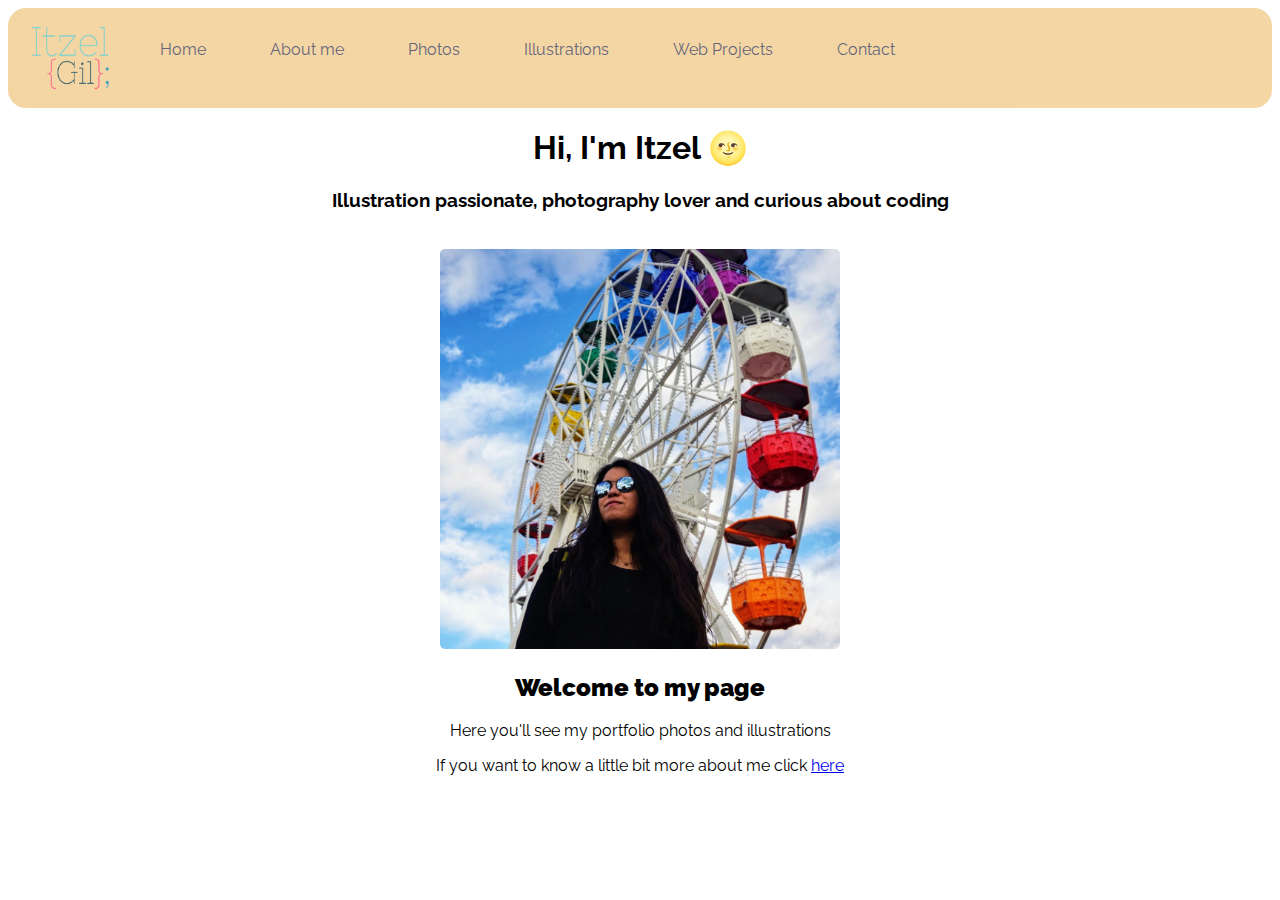
<file: index.html>
<!DOCTYPE html>
<html lang="en">
<head>
    <meta charset="UTF-8">
    <meta http-equiv="X-UA-Compatible" content="IE=edge">
    <meta name="viewport" content="width=device-width, initial-scale=1.0">
    <link href="style/home.css" type="text/css" rel="stylesheet">
    <!-- Bootstrap -->
    <script src="https://cdn.jsdelivr.net/npm/bootstrap@5.0.0-beta2/dist/js/bootstrap.bundle.min.js" integrity="sha384-b5kHyXgcpbZJO/tY9Ul7kGkf1S0CWuKcCD38l8YkeH8z8QjE0GmW1gYU5S9FOnJ0" crossorigin="anonymous"></script>
    <title> Itzel Gil </title>
</head>
<body>
<!-- Menu/bootstrap -->

<nav class="navbar navbar-expand-lg navbar-light bg-light">
    <ul class="navbar-nav">
        <img src="Logo Itzel.png" class="logoitzel" alt="logo_web">
        <li class="nav-item active"><a class="nav-link" href="index.html">Home</a></li>
        <li class="nav-item"><a class="nav-link" href="about_me.html">About me</a></li>
        <li class="nav-item"><a class="nav-link" href="photos.html">Photos</a>
            <ul>
                <li class="nav-item"> <a class="nav-link" href="photos.html#life">Life in black and white</a></li>
                <li class="nav-item"> <a class="nav-link" href="photos.html#barcelona">Barcelona</a></li>
                <li class="nav-item"><a class="nav-link" href="photos.html#around">Around the world</a></li>
                <li class="nav-item"><a class="nav-link" href="photos.html#concerts">Concerts and festivals</a></li>
            </ul>
        </li>
            <li class="nav-item"><a class="nav-link" href="illustrations.html">Illustrations</a></li>
            <li class="nav-item"><a class="nav-link" href="webprojects.html">Web Projects</a></li>
            <li class="nav-item"><a class="nav-link" href="contact.html">Contact</a></li>
            
            
    </ul>
    
    
</nav>
    

<!-- Content -->
    <h1>Hi, I'm Itzel &#127773;</h1>
        <h3>Illustration passionate, photography lover and curious about coding </h3>
    <br>
    <img src="perfil.JPG" alt="Profile_picture">
            <h2><strong>Welcome to my page</strong></h2>
            <p>Here you'll see my portfolio photos and illustrations</p>
            <p>If you want to know a little bit more about me click <a href="about_me.html">here</a></p>

<!-- Footer -->

 <!-- Bootstrap Bundle with Popper -->
<script src="https://cdn.jsdelivr.net/npm/@popperjs/core@2.6.0/dist/umd/popper.min.js" integrity="sha384-KsvD1yqQ1/1+IA7gi3P0tyJcT3vR+NdBTt13hSJ2lnve8agRGXTTyNaBYmCR/Nwi" crossorigin="anonymous"></script>
<script src="https://cdn.jsdelivr.net/npm/bootstrap@5.0.0-beta2/dist/js/bootstrap.min.js" integrity="sha384-nsg8ua9HAw1y0W1btsyWgBklPnCUAFLuTMS2G72MMONqmOymq585AcH49TLBQObG" crossorigin="anonymous"></script>   
</body>
</html>
</file>
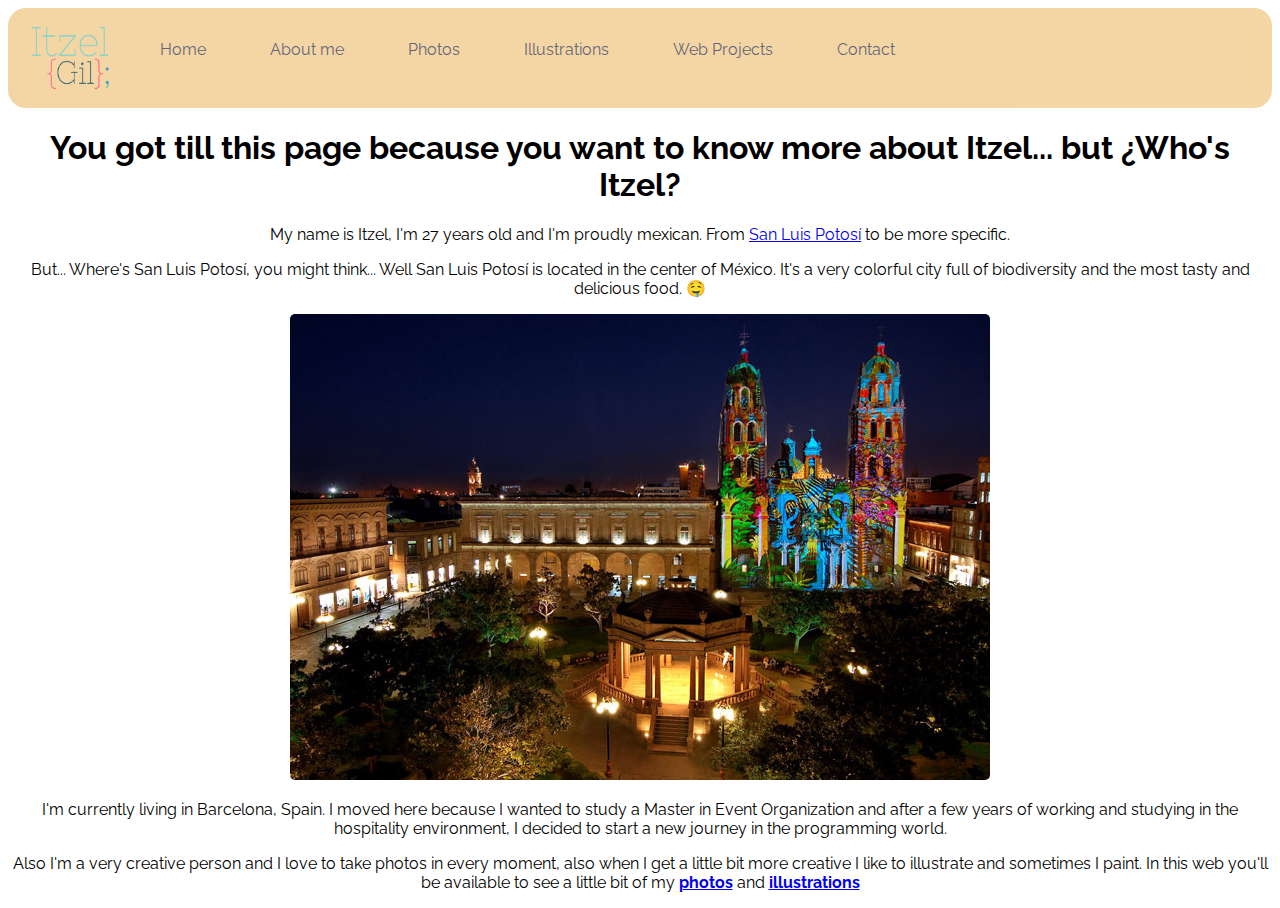
<file: about_me.html>
<!DOCTYPE html>
<html lang="en">
<head>
    <meta charset="UTF-8">
    <meta http-equiv="X-UA-Compatible" content="IE=edge">
    <meta name="viewport" content="width=device-width, initial-scale=1.0">
    <link href="style/about_me.css" type="text/css" rel="stylesheet">
    <!-- Bootstrap -->
    <script src="https://cdn.jsdelivr.net/npm/bootstrap@5.0.0-beta2/dist/js/bootstrap.bundle.min.js" integrity="sha384-b5kHyXgcpbZJO/tY9Ul7kGkf1S0CWuKcCD38l8YkeH8z8QjE0GmW1gYU5S9FOnJ0" crossorigin="anonymous"></script>
    <title>About me</title>
</head>
<body>
 <!-- Menú Bootstrap -->
 <nav class="navbar navbar-expand-lg navbar-light bg-light">
    <ul class="navbar-nav">
        <img src="Logo Itzel.png" class="logoitzel" alt="logo_web">
        <li class="nav-item active"><a class="nav-link" href="index.html">Home</a></li>
        <li class="nav-item"><a class="nav-link" href="about_me.html">About me</a></li>
        <li class="nav-item"><a class="nav-link" href="photos.html">Photos</a>
            <ul>
                <li class="nav-item"> <a class="nav-link" href="photos.html#life">Life in black and white</a></li>
                <li class="nav-item"> <a class="nav-link" href="photos.html#barcelona">Barcelona</a></li>
                <li class="nav-item"><a class="nav-link" href="photos.html#around">Around the world</a></li>
                <li class="nav-item"><a class="nav-link" href="photos.html#concerts">Concerts and festivals</a></li>
            </ul>
        </li>
            <li class="nav-item"><a class="nav-link" href="illustrations.html">Illustrations</a></li>
            <li class="nav-item"><a class="nav-link" href="webprojects.html">Web Projects</a></li>
            <li class="nav-item"><a class="nav-link" href="contact.html">Contact</a></li>
    </ul>
</nav>
<!-- Content -->
    <h1>You got till this page because you want to know more about Itzel... but ¿Who's Itzel?</h1>

        <p>My name is Itzel, I'm 27 years old and I'm proudly mexican. From <a href="https://www.turismomexico.es/estado-san-luis-potosi/" target="_blank">San Luis Potosí</a> to be more specific.</p>
        <p>But... Where's San Luis Potosí, you might think... Well San Luis Potosí is located in the center of México. It's a very colorful city full of biodiversity and the most tasty and delicious food. &#129316; </p>
        <img src="mexico_san_luis_potosi.jpg" alt="San_Luis_Dowtown">
        
        <p>I'm currently living in Barcelona, Spain. I moved here because I wanted to study a Master in Event Organization and after a few years of working and studying in the hospitality environment, I decided to start a new journey in the programming world. </p>

        <p>Also I'm a very creative person and I love to take photos in every moment, also when I get a little bit more creative I like to illustrate and sometimes I paint.

            In this web you'll be available to see a little bit of my <strong><a href="photos.html">photos</a></strong>  and <strong><a href="illustrations.html">illustrations</a></strong>
        </p>
<!-- Footer -->

<!-- Bootstrap Bundle with Popper -->
<script src="https://cdn.jsdelivr.net/npm/@popperjs/core@2.6.0/dist/umd/popper.min.js" integrity="sha384-KsvD1yqQ1/1+IA7gi3P0tyJcT3vR+NdBTt13hSJ2lnve8agRGXTTyNaBYmCR/Nwi" crossorigin="anonymous"></script>
<script src="https://cdn.jsdelivr.net/npm/bootstrap@5.0.0-beta2/dist/js/bootstrap.min.js" integrity="sha384-nsg8ua9HAw1y0W1btsyWgBklPnCUAFLuTMS2G72MMONqmOymq585AcH49TLBQObG" crossorigin="anonymous"></script>    
</body>
</html>
</file>
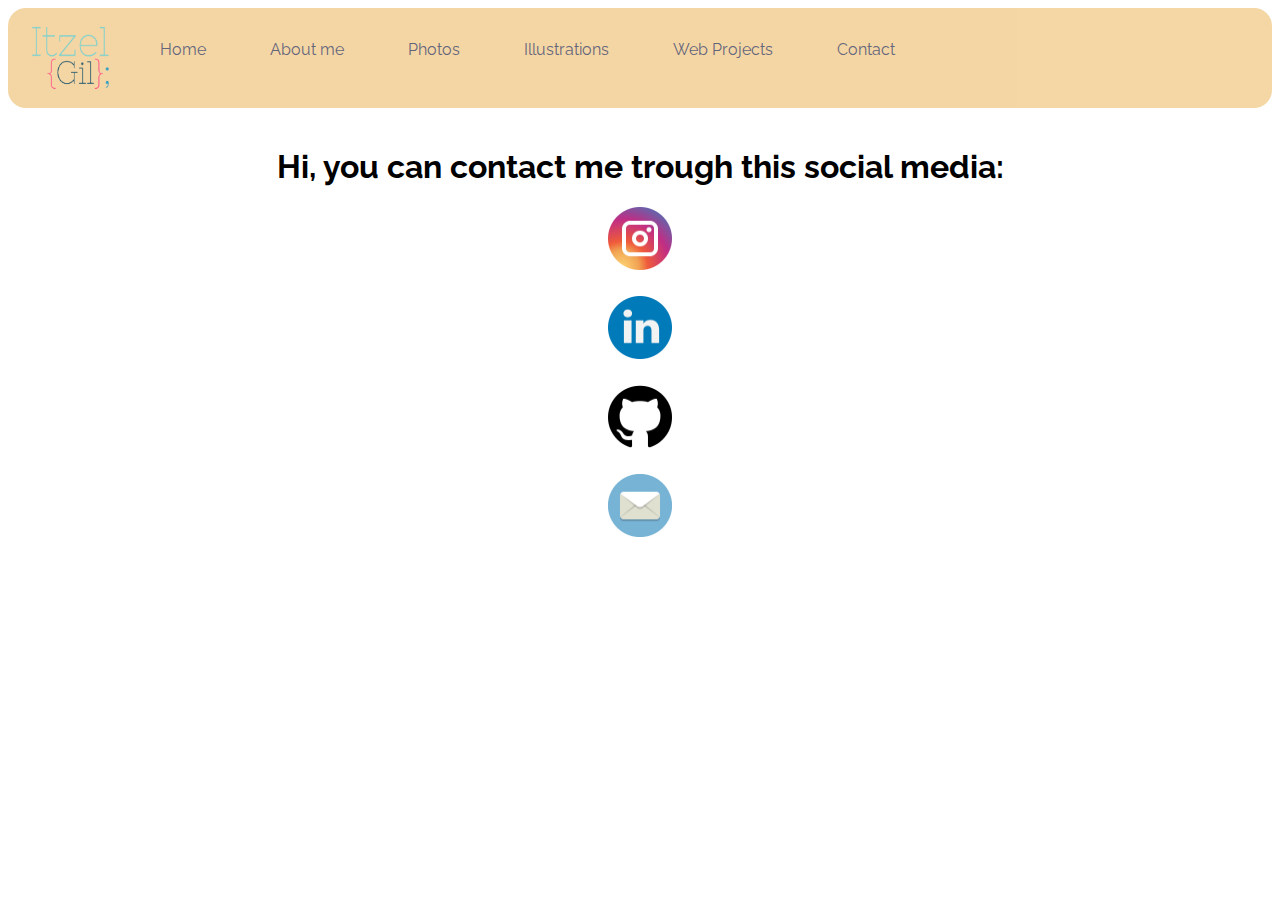
<file: contact.html>
<!DOCTYPE html>
<html lang="en">
<head>
    <meta charset="UTF-8">
    <meta http-equiv="X-UA-Compatible" content="IE=edge">
    <meta name="viewport" content="width=device-width, initial-scale=1.0">
    <link href="style/contact.css" type="text/css" rel="stylesheet">
    <!-- Bootstrap -->
    <script src="https://cdn.jsdelivr.net/npm/bootstrap@5.0.0-beta2/dist/js/bootstrap.bundle.min.js" integrity="sha384-b5kHyXgcpbZJO/tY9Ul7kGkf1S0CWuKcCD38l8YkeH8z8QjE0GmW1gYU5S9FOnJ0" crossorigin="anonymous"></script>
    <title>Contact</title>
</head>
<body>

<!-- Menú Bootstrap-->
<nav class="navbar navbar-expand-lg navbar-light bg-light">
    <ul class="navbar-nav">
        <img src="Logo Itzel.png" class="logoitzel" alt="logo_web">
        <li class="nav-item active"><a class="nav-link" href="index.html">Home</a></li>
        <li class="nav-item"><a class="nav-link" href="about_me.html">About me</a></li>
        <li class="nav-item"><a class="nav-link" href="photos.html">Photos</a>
            <ul>
                <li class="nav-item"> <a class="nav-link" href="photos.html#life">Life in black and white</a></li>
                <li class="nav-item"> <a class="nav-link" href="photos.html#barcelona">Barcelona</a></li>
                <li class="nav-item"><a class="nav-link" href="photos.html#around">Around the world</a></li>
                <li class="nav-item"><a class="nav-link" href="photos.html#concerts">Concerts and festivals</a></li>
            </ul>
        </li>
            <li class="nav-item"><a class="nav-link" href="illustrations.html">Illustrations</a></li>
            <li class="nav-item"><a class="nav-link" href="webprojects.html">Web Projects</a></li>
            <li class="nav-item"><a class="nav-link" href="contact.html">Contact</a></li>
    </ul>
</nav>
<br>
<!-- Content -->

<h1>

    Hi, you can contact me trough this social media:

    <h2><a href="https://www.instagram.com/itzelgil/" target="_blank" class="social"> <img src="icons/instagram.png" alt="instagram"></a></h2>
    <h2><a href="https://www.linkedin.com/in/itzelgile/" target="_blank" class="social"> <img src="icons/linkedin.png" alt="linkedin"> </a></h2>
    <h2><a href="https://github.com/itzelgil" target="_blank" class="social"><img src="icons/github.png" alt="github"> </a></h2>
    <h2><a href="mailto:itzel6276@gmail.com" class="social"><img src="icons/mail.png" alt="mail"> </a></h2>
</h1>

<!-- Bootstrap Bundle with Popper -->
<script src="https://cdn.jsdelivr.net/npm/@popperjs/core@2.6.0/dist/umd/popper.min.js" integrity="sha384-KsvD1yqQ1/1+IA7gi3P0tyJcT3vR+NdBTt13hSJ2lnve8agRGXTTyNaBYmCR/Nwi" crossorigin="anonymous"></script>
<script src="https://cdn.jsdelivr.net/npm/bootstrap@5.0.0-beta2/dist/js/bootstrap.min.js" integrity="sha384-nsg8ua9HAw1y0W1btsyWgBklPnCUAFLuTMS2G72MMONqmOymq585AcH49TLBQObG" crossorigin="anonymous"></script>    
</body>
</html>
</file>
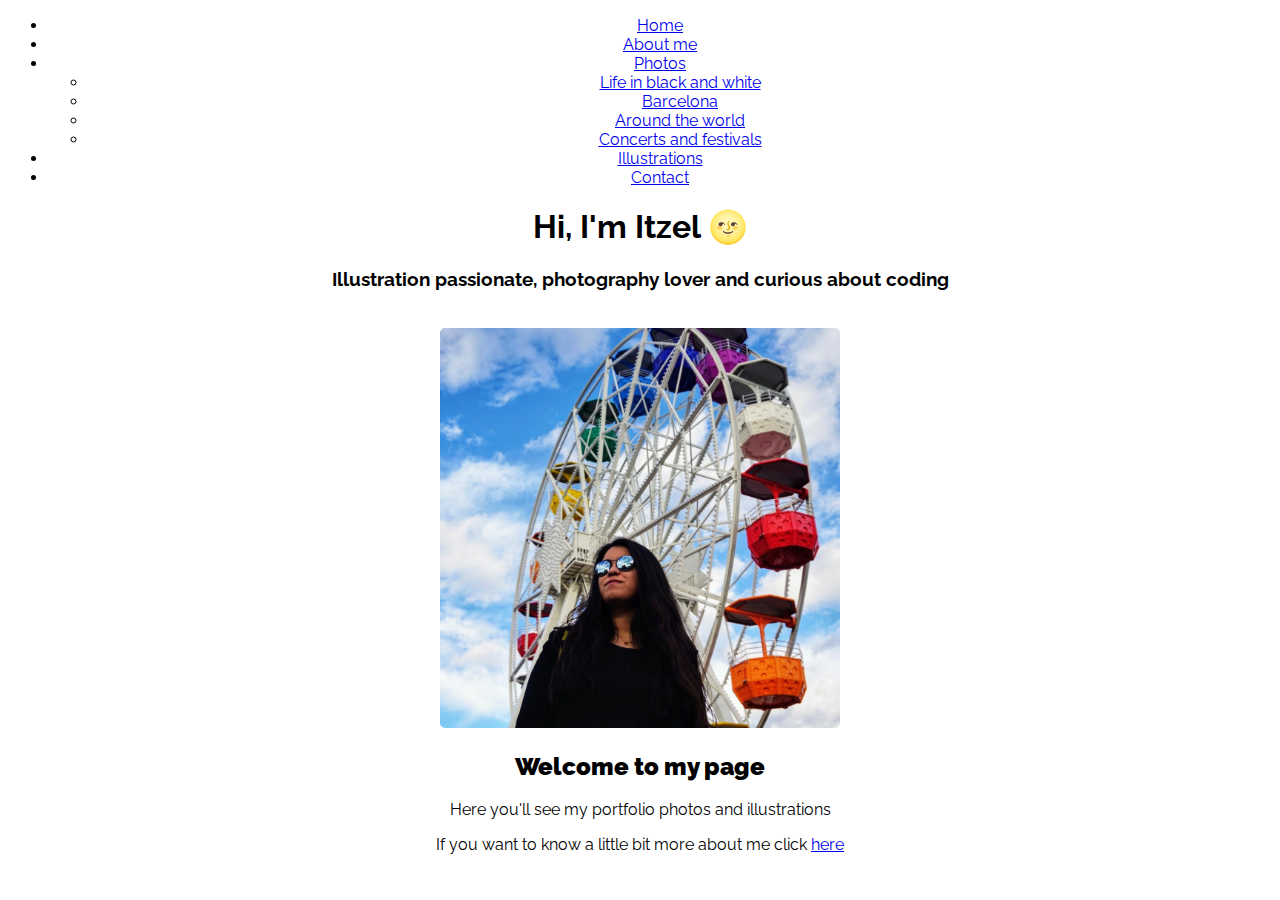
<file: home.html>
<!DOCTYPE html>
<html lang="en">
<head>
    <meta charset="UTF-8">
    <meta http-equiv="X-UA-Compatible" content="IE=edge">
    <meta name="viewport" content="width=device-width, initial-scale=1.0">
    <link href="style/home.css" type="text/css" rel="stylesheet">
    <!-- Bootstrap -->
    <script src="https://cdn.jsdelivr.net/npm/bootstrap@5.0.0-beta2/dist/js/bootstrap.bundle.min.js" integrity="sha384-b5kHyXgcpbZJO/tY9Ul7kGkf1S0CWuKcCD38l8YkeH8z8QjE0GmW1gYU5S9FOnJ0" crossorigin="anonymous"></script>
    <title> Itzel Gil </title>
</head>
<body>
<!-- Menu -->
<nav class="menu">
    <ul>
        <li><a href="home.html">Home</a></li>
        <li><a href="about_me.html">About me</a></li>
        <li><a href="photos.html">Photos</a>
            <ul>
                <li><a href="photos.html#life">Life in black and white</a></li>
                <li><a href="photos.html#barcelona">Barcelona</a></li>
                <li><a href="photos.html#around">Around the world</a></li>
                <li><a href="photos.html#concerts">Concerts and festivals</a></li>
            </ul>
        </li>
            <li><a href="illustrations.html">Illustrations</a></li>
            <li><a href="contact.html">Contact</a></li>
        </ul>
    </nav>
<!-- Content -->
    <h1>Hi, I'm Itzel &#127773;</h1>
        <h3>Illustration passionate, photography lover and curious about coding </h3>
    <br>
    <img src="perfil.JPG" alt="Profile_picture">
            <h2><strong>Welcome to my page</strong></h2>
            <p>Here you'll see my portfolio photos and illustrations</p>
            <p>If you want to know a little bit more about me click <a href="about_me.html">here</a></p>

<!-- Footer -->

 <!-- Bootstrap Bundle with Popper -->
<script src="https://cdn.jsdelivr.net/npm/@popperjs/core@2.6.0/dist/umd/popper.min.js" integrity="sha384-KsvD1yqQ1/1+IA7gi3P0tyJcT3vR+NdBTt13hSJ2lnve8agRGXTTyNaBYmCR/Nwi" crossorigin="anonymous"></script>
<script src="https://cdn.jsdelivr.net/npm/bootstrap@5.0.0-beta2/dist/js/bootstrap.min.js" integrity="sha384-nsg8ua9HAw1y0W1btsyWgBklPnCUAFLuTMS2G72MMONqmOymq585AcH49TLBQObG" crossorigin="anonymous"></script>   
</body>
</html>
</file>
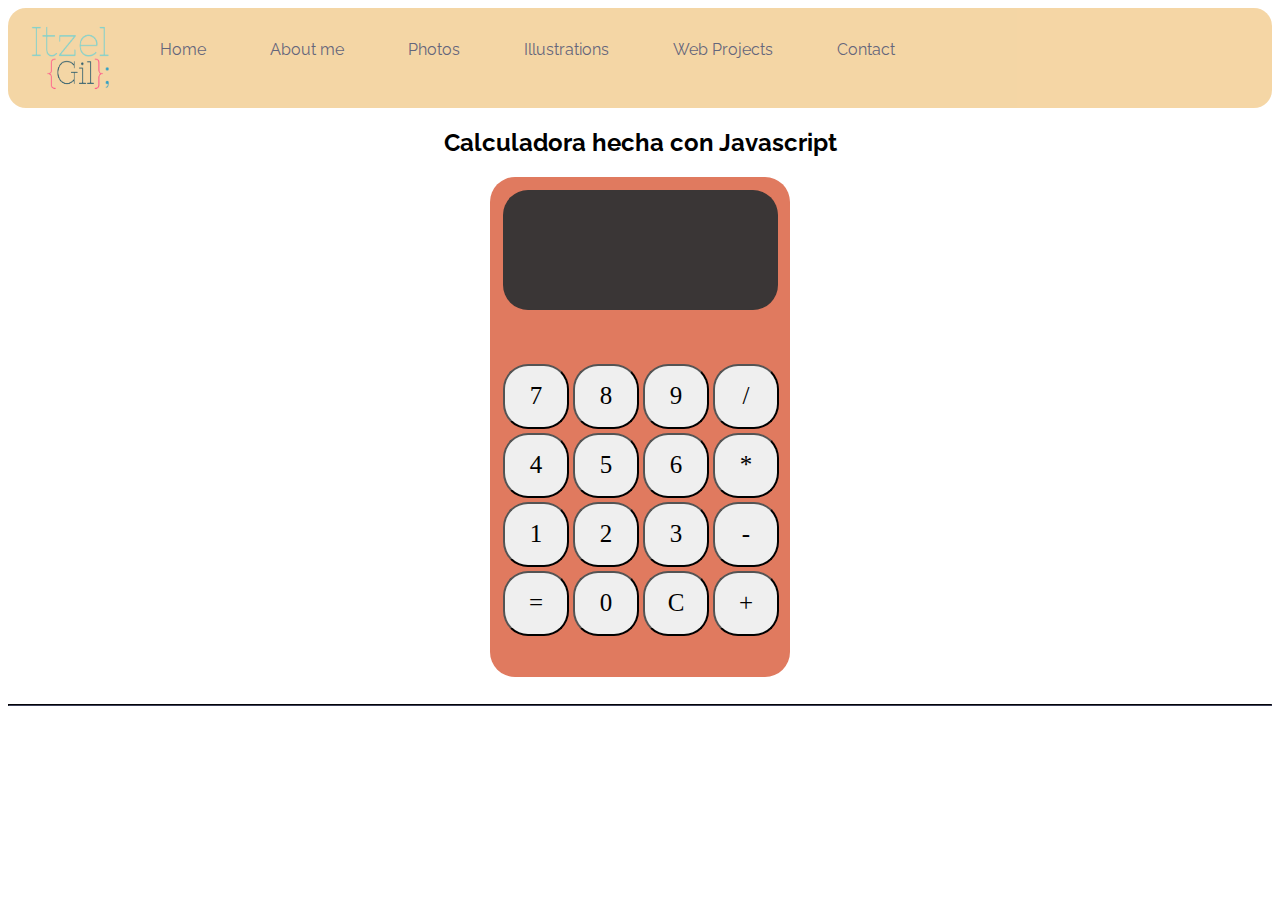
<file: webprojects.html>
<!DOCTYPE html>
<html lang="en">
<head>
    <meta charset="UTF-8">
    <meta http-equiv="X-UA-Compatible" content="IE=edge">
    <meta name="viewport" content="width=device-width, initial-scale=1.0">
    <link href="style/webprojects.css" type="text/css" rel="stylesheet">
    <!-- Bootstrap -->
    <script src="https://cdn.jsdelivr.net/npm/bootstrap@5.0.0-beta2/dist/js/bootstrap.bundle.min.js" integrity="sha384-b5kHyXgcpbZJO/tY9Ul7kGkf1S0CWuKcCD38l8YkeH8z8QjE0GmW1gYU5S9FOnJ0" crossorigin="anonymous"></script>
    <title> Itzel Gil </title>
</head>
<body onload="init();">
<!-- Menu/bootstrap -->

<nav class="navbar navbar-expand-lg navbar-light bg-light">
    <ul class="navbar-nav">
        <img src="Logo Itzel.png" class="logoitzel" alt="logo_web">
        <li class="nav-item active"><a class="nav-link" href="index.html">Home</a></li>
        <li class="nav-item"><a class="nav-link" href="about_me.html">About me</a></li>
        <li class="nav-item"><a class="nav-link" href="photos.html">Photos</a>
            <ul>
                <li class="nav-item"> <a class="nav-link" href="photos.html#life">Life in black and white</a></li>
                <li class="nav-item"> <a class="nav-link" href="photos.html#barcelona">Barcelona</a></li>
                <li class="nav-item"><a class="nav-link" href="photos.html#around">Around the world</a></li>
                <li class="nav-item"><a class="nav-link" href="photos.html#concerts">Concerts and festivals</a></li>
            </ul>
        </li>
            <li class="nav-item"><a class="nav-link" href="illustrations.html">Illustrations</a></li>
            <li class="nav-item"><a class="nav-link" href="webprojects.html">Web Projects</a></li>
            <li class="nav-item"><a class="nav-link" href="contact.html">Contact</a></li>
    </ul>
</nav>

<h2>Calculadora hecha con Javascript</h2>
 
<table class="calculadora">
    <tr>
        <td colspan="4"><span id="resultado"></span></td>
    </tr>

    <tr>
        <td><button id="siete">7</button></td>
        <td><button id="ocho">8</button></td>
        <td><button id="nueve">9</button></td>
        <td><button id="division">/</button></td>
    </tr>

    <tr>
        <td><button id="cuatro">4</button></td>
        <td><button id="cinco">5</button></td>
        <td><button id="seis">6</button></td>
        <td><button id="multiplicacion">*</button></td>
        
    </tr>

    <tr>
        <td><button id="uno">1</button></td>
        <td><button id="dos">2</button></td>
        <td><button id="tres">3</button></td>
        <td><button id="resta">-</button></td>
    </tr>

    <tr>
        <td><button id="igual">=</button></td>
        <td><button id="cero">0</button></td>
        <td><button id="reset">C</button></td>
        <td><button id="suma">+</button></td>
    </tr>

</table>  
<br>
<hr style="border-color: #3d405b;">

<script src="calculadora.js"></script>
</body>
</html>
</file>
<file: style/home.css>
@import url('https://fonts.googleapis.com/css2?family=Raleway:wght@300&display=swap');

body {
    background-color: white;
    font-family: Raleway;
    text-align: center;
}

.navbar ul{
    display: flex;
    padding: 0;
    margin: 0;
    list-style: none;
    overflow: auto;
    background-color: #f2cc8f;
    opacity: 80%;
    border-radius: 18px;
    
}

.navbar a{
    display: block;
	padding: 2em;
	text-decoration: none;
	color: #3d405b;
}

.navbar a:hover {
    background-color: #f4f1de;
}

.navbar ul li ul {
    display: none;
}

.navbar ul li a:hover + ul, .navbar ul li ul:hover {
    display: block;
}

img {
    width: 400px;
    height: 400px;
    border-radius: 5px;

}

.logoitzel{
    width: 120px;
    height: 100px;
    align-items: top;
    float: right;
}
</file>
<file: style/about_me.css>
@import url('https://fonts.googleapis.com/css2?family=Raleway:wght@300&display=swap');

body {
    background-color: white;
    font-family: Raleway;
    text-align: center;
}


.navbar ul{
    display: flex;
    padding: 0;
    margin: 0;
    list-style: none;
    overflow: auto;
    background-color: #f2cc8f;
    opacity: 80%;
    border-radius: 18px;
}

.navbar a{
    display: block;
	padding: 2em;
	text-decoration: none;
	color: #3d405b;
}

.navbar a:hover {
    background-color: #f4f1de;
}

.navbar ul li ul {
    display: none;
}

.navbar ul li a:hover + ul, .navbar ul li ul:hover {
    display: block;
}

img {
    border-radius: 5px;
}

.logoitzel{
    width: 120px;
    height: 100px;
    align-items: top;
    float: right;
}
</file>
<file: style/contact.css>
@import url('https://fonts.googleapis.com/css2?family=Raleway:wght@300&display=swap');

body {
    background-color: white;
    font-family: Raleway;
    text-align: center;
}


.navbar ul{
    display: flex;
    padding: 0;
    margin: 0;
    list-style: none;
    overflow: auto;
    background-color: #f2cc8f;
    opacity: 80%;
    border-radius: 18px;

}

.navbar a{
    display: block;
	padding: 2em;
	text-decoration: none;
	color: #3d405b;
}

.navbar a:hover {
    background-color: #f4f1de;
}

.navbar ul li ul {
    display: none;
}

.navbar ul li a:hover + ul, .navbar ul li ul:hover {
    display: block;
}


img{
    width: 5%;
    height: 5%;
    display:inline;
}

.logoitzel{
    width: 120px;
    height: 100px;
    align-items: top;
    float: right;
}
</file>
<file: style/webprojects.css>
@import url('https://fonts.googleapis.com/css2?family=Raleway:wght@300&display=swap');

body {
    background-color: white;
    font-family: Raleway;
    text-align: center;
}

.navbar ul{
    display: flex;
    padding: 0;
    margin: 0;
    list-style: none;
    overflow: auto;
    background-color: #f2cc8f;
    opacity: 80%;
    border-radius: 18px;
}

.navbar a{
    display: block;
	padding: 2em;
	text-decoration: none;
	color: #3d405b;
}

.navbar a:hover {
    background-color: #f4f1de;
}

.navbar ul li ul {
    display: none;
}

.navbar ul li a:hover + ul, .navbar ul li ul:hover {
    display: block;
}

.logoitzel{
    width: 120px;
    height: 100px;
    align-items: top;
    float: right;
}

@import url('https://fonts.googleapis.com/css2?family=Shadows+Into+Light&display=swap');

.calculadora{
    display: block;
    margin: auto;
    padding: 10px;
    background-color: #e07a5f;
    width: 300px;
    height: 500px;
    border-radius: 25px;
    font-family: 'Shadows Into Light', cursive;

}

.calculadora td button{
    display: block;
    width: 66px;
    height: 65px;
    font-size: 25px;
    border-radius: 25px;
    font-family: 'Shadows Into Light', cursive;
}

#resultado{
    display: block;
    text-align: center;
    font-size: 40px;
    margin-bottom: 50px;
    width: 275px;
    height: 120px;
    line-height: 100px;
    background-color: rgb(58, 54, 54);
    border-radius: 25px;
    overflow-y: auto;
    font-family: 'Shadows Into Light', cursive;
    color: #f2cc8f;
}
</file>
